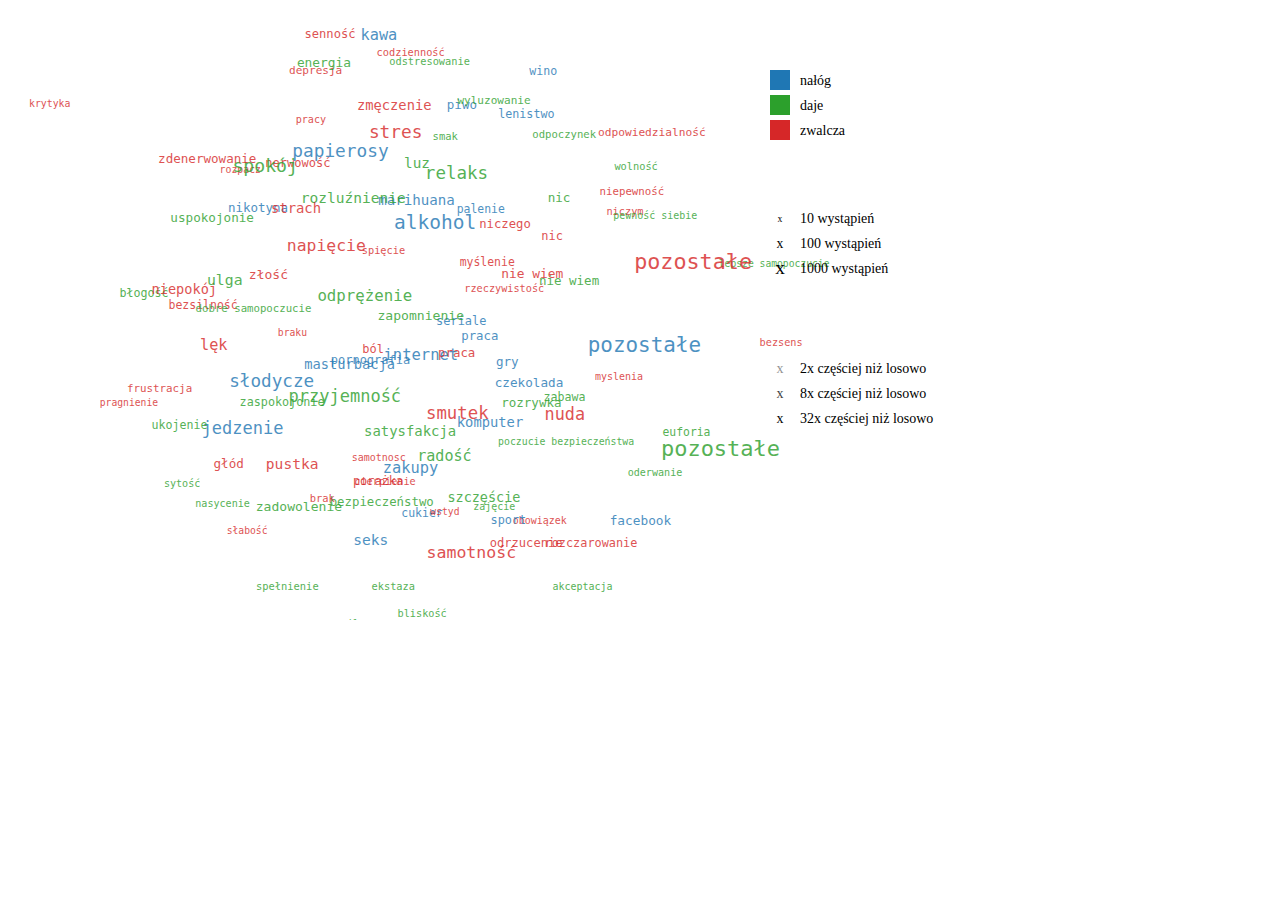
<file: index.html>
<html>
  <head>
    <script src="lib/d3.v3.min.js" charset="utf-8"></script>
    <script src="js/coincidence_graph.js" type="text/javascript"></script>
    <link rel="stylesheet" href="main.css" />
  </head>
  <body>
    <div id="d3graph"></div>
    <script src="js/main.js" type="text/javascript"></script>
  </body>
</html>
</file>
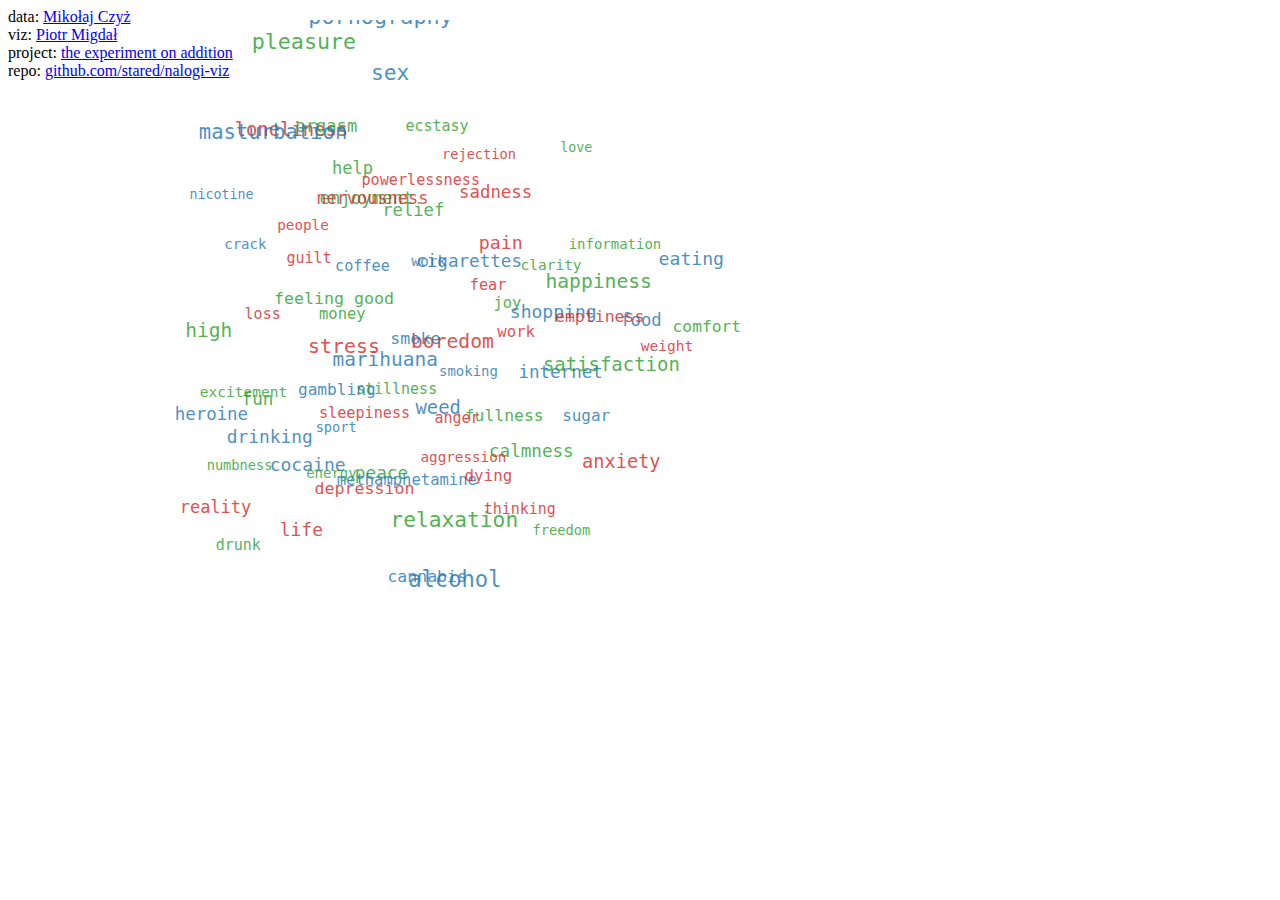
<file: en.html>
<html>
  <head>
    <title>Addictive tendencies - a magnetic cloud</title>
    <meta name="author" content="Piotr Migdał, Mikołaj Czyż">
    <meta charset="utf-8">
    <meta property='og:title' content="Addictive tendencies - a magnetic cloud">
    <meta property='og:url' content="http://p.migdal.pl/nalogi-viz">
    <meta property='og:description' content="Interactive force-directed word cloud of addictions and motivations supporting them.">
    <meta property='og:image' content="http://p.migdal.pl/nalogi-viz/screenshot_en.png">
    <script src="lib/d3.v3.min.js" charset="utf-8"></script>
    <script src="js/coincidence_graph.js" type="text/javascript"></script>
    <link rel="stylesheet" href="main.css" />
  </head>
  <body>
    <div id="d3graph"></div>
    <script src="js/en.js" type="text/javascript"></script>
    <div id="credits">
      data: <a href="https://mikolajczyz.com/">Mikołaj Czyż</a><br>
      viz: <a href="http://p.migdal.pl">Piotr Migdał</a><br>
      project: <a href="https://mikolajczyz.com/general/research-addictions-results/#cloud">the experiment on addition</a><br>
      repo: <a href="http://github.com/stared/nalogi-viz">github.com/stared/nalogi-viz</a>
    </div>
  </body>
</html>
</file>
<file: main.css>
.link {
  stroke: #000;
}

.link:hover {
  stroke: red;
}

.label {
  fill: white;
  text-anchor: middle;
  alignment-baseline: central;
  font-family: monospace;
  cursor: pointer;
}

div.tooltip
{
    position: absolute;
    text-align: left;
    padding: 8px;
    font: 12px sans-serif;
    background: #000;
    color: #ddd;
    border: solid 1px #aaa;
    border-radius: 4px;
    pointer-events: none;
    z-index: 10;
}

#d3graph
{
    position: absolute;
    top: 20px;
    left: 20px;
    z-index: 0;
}

.legend-box, .legend-label {
  cursor: default;
}

g.credit {
  cursor: pointer;
}

g.credit:hover {
  opacity: 0.5;
}
</file>
